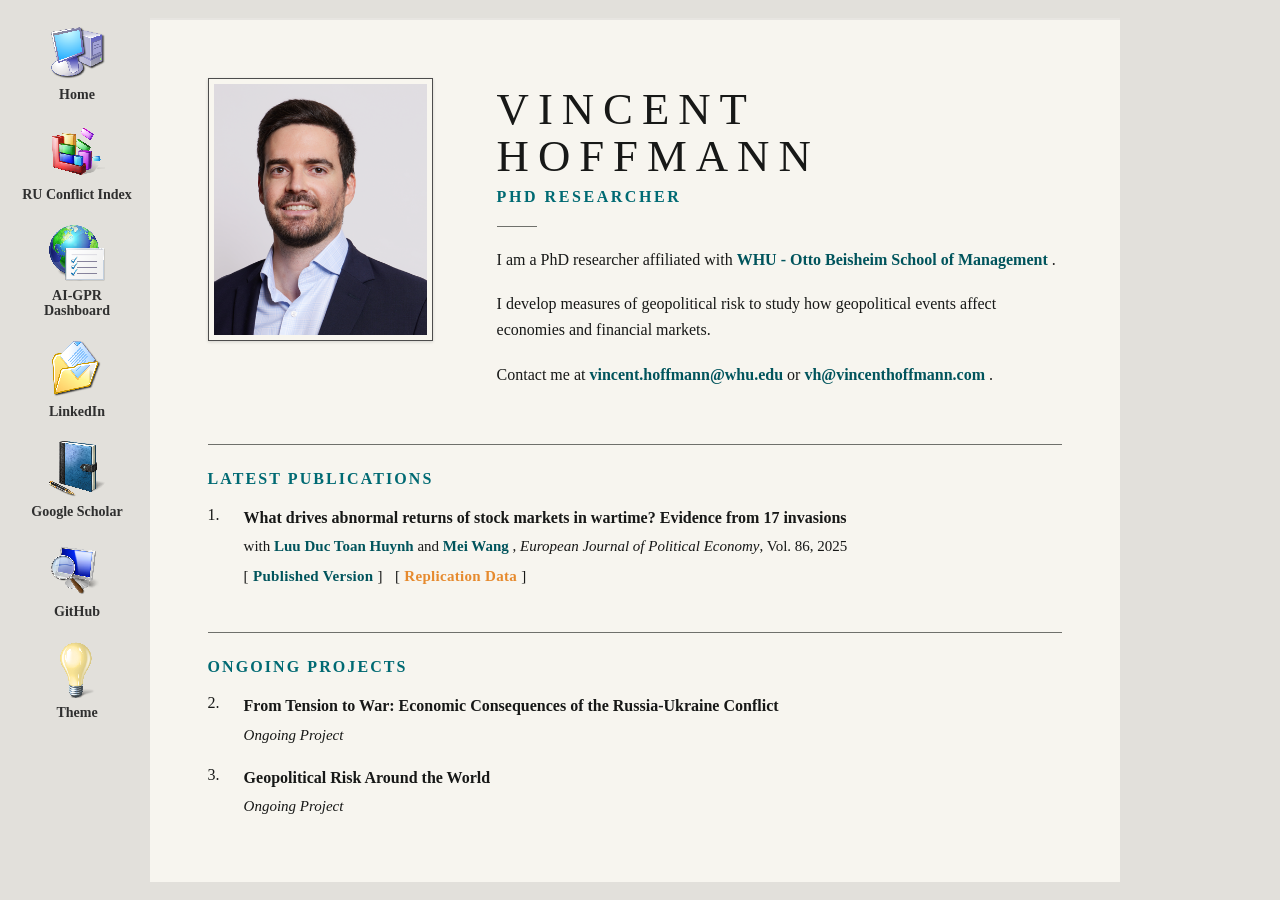
<file: index.html>
<!DOCTYPE html>
<html lang="en">
<head>
  <meta charset="UTF-8">
  <meta name="viewport" content="width=device-width, initial-scale=1.0">

  <meta
    name="description"
    content="Vincent Hoffmann - PhD researcher in finance, political economy, and geopolitical risk."
  >

 

  <script>
    (() => {
const savedTheme = localStorage.getItem("theme");

document.documentElement.dataset.theme = savedTheme || "light";
    })();
  </script>

  <style>
  html,
  body {
    background: #e2e0db;
  }

  html[data-theme="dark"],
  html[data-theme="dark"] body {
    background: #202321;
  }
</style>
  
 <title>Vincent Hoffmann</title>

  
<link rel="stylesheet" href="home.css?v=30">
<script src="home.js?v=15" defer></script>
</head>

<body>
  <main class="desktop">

    <nav class="desktop-icons" aria-label="Quick links">

      <a class="desktop-icon" href="index.html">
        <img
          class="desktop-icon-art"
          src="assets/icons/home.png?v=15"
          alt=""
        >
        <span class="desktop-icon-label">Home</span>
      </a>

<a
  class="desktop-icon"
  href="ruci.html"
>
        <img
          class="desktop-icon-art"
          src="assets/icons/ruciindex.png?v=15"
          alt=""
        >
        <span class="desktop-icon-label">RU Conflict Index</span>
      </a>

<a
  class="desktop-icon"
  href="https://vinnyh1337.github.io/gpr-dashboard/"
  target="_blank"
  rel="noopener noreferrer"
>
        <img
          class="desktop-icon-art"
          src="assets/icons/aigpr.png?v=15"
          alt=""
        >
        <span class="desktop-icon-label">AI-GPR Dashboard</span>
      </a>

      <a
        class="desktop-icon"
        href="https://www.linkedin.com/in/vincent-hoffmann-17097a123/"
        target="_blank"
        rel="noopener noreferrer"
      >
        <img
          class="desktop-icon-art"
          src="assets/icons/linkedin.png?v=15"
          alt=""
        >
        <span class="desktop-icon-label">LinkedIn</span>
      </a>

      <a
        class="desktop-icon"
        href="https://scholar.google.com/citations?user=iz4PqZQAAAAJ&hl=de&oi=ao"
        target="_blank"
        rel="noopener noreferrer"
      >
        <img
          class="desktop-icon-art"
          src="assets/icons/scholar.png?v=15"
          alt=""
        >
        <span class="desktop-icon-label">Google Scholar</span>
      </a>

      <a
        class="desktop-icon"
        href="https://github.com/VinnyH1337"
        target="_blank"
        rel="noopener noreferrer"
      >
        <img
          class="desktop-icon-art"
          src="assets/icons/github.png?v=15"
          alt=""
        >
        <span class="desktop-icon-label">GitHub</span>
      </a>

      <a
  class="desktop-icon theme-toggle"
  id="theme-toggle"
  href="#"
  aria-pressed="false"
  aria-label="Toggle theme"
>
  <img
    class="desktop-icon-art theme-toggle-icon theme-toggle-icon-light"
    src="assets/icons/sun.png"
    alt=""
    aria-hidden="true"
  >

  <img
    class="desktop-icon-art theme-toggle-icon theme-toggle-icon-dark"
    src="assets/icons/moon.png"
    alt=""
    aria-hidden="true"
  >

  <span class="desktop-icon-label theme-label">Theme</span>
</a>

    </nav>





    <section class="profile-window" aria-labelledby="profile-name">

      <div class="window-bar" aria-hidden="true">
        <span></span>
      </div>

      <div class="window-content">

        <header class="profile-intro">

          <div class="portrait-frame">
            <img
              src="PPgithub.png"
              alt="Portrait of Vincent Hoffmann"
            >
          </div>

          <div class="intro-copy">

            <h1 id="profile-name">Vincent Hoffmann</h1>

            <p class="role">PhD Researcher</p>

            <span class="short-rule" aria-hidden="true"></span>

            <p>
              I am a PhD researcher affiliated with
              <a
                href="https://www.whu.edu/de/fakultaet-forschung/finance-and-accounting-group/behavioral-finance/"
                target="_blank"
                rel="noopener noreferrer"
              >
                WHU - Otto Beisheim School of Management
              </a>.
            </p>

            <p>
              I develop measures of geopolitical risk to study how
              geopolitical events affect economies and financial markets.
            </p>

            <p>
              Contact me at
              <a href="mailto:vincent.hoffmann@whu.edu">
                vincent.hoffmann@whu.edu
              </a>
              or
              <a href="mailto:vh@vincenthoffmann.com">
                vh@vincenthoffmann.com
              </a>.
            </p>

          </div>

        </header>

        <section
          class="research-section"
          aria-labelledby="publications-title"
        >

          <h2 id="publications-title">Latest Publications</h2>

          <article class="paper-row">

            <span class="paper-number">1.</span>

            <div>

              <h3>
                What drives abnormal returns of stock markets in wartime?
                Evidence from 17 invasions
              </h3>

              <p>
                with
                <a
                  href="https://scholar.google.com/citations?user=uH40rLIAAAAJ&hl=de"
                  target="_blank"
                  rel="noopener noreferrer"
                >
                  Luu Duc Toan Huynh
                </a>
                and
                <a
                  href="https://scholar.google.com/citations?user=l1FK_rAAAAAJ&hl=de"
                  target="_blank"
                  rel="noopener noreferrer"
                >
                  Mei Wang
                </a>,
                <em>European Journal of Political Economy</em>,
                Vol. 86, 2025
              </p>

              <p class="bracket-link">
                [
                <a
                  href="https://www.sciencedirect.com/science/article/abs/pii/S0176268025000035"
                  target="_blank"
                  rel="noopener noreferrer"
                >
                  Published Version
                </a>
                ]

                &nbsp;

[
<a
  class="replication-link"
  href="Replication data.xlsx"
  target="_blank"
  rel="noopener noreferrer"
>
  Replication Data
</a>
]
              </p>

            </div>

          </article>

        </section>

        <section
          class="research-section working-papers"
          aria-labelledby="working-title"
        >

          <h2 id="working-title">Ongoing Projects</h2>

          <article class="paper-row">

            <span class="paper-number">2.</span>

            <div>
              <h3>
                From Tension to War: Economic Consequences of the
                Russia-Ukraine Conflict
              </h3>

              <p><em>Ongoing Project</em></p>
            </div>

          </article>

          <article class="paper-row">

            <span class="paper-number">3.</span>

            <div>
              <h3>Geopolitical Risk Around the World</h3>
              <p><em>Ongoing Project</em></p>
            </div>

          </article>

        </section>

      </div>

    </section>

  </main>
</body>
</html>
</file>
<file: home.css>
:root {
  color-scheme: light;

  --desktop: #e2e0db;
  --ink: #171817;
  --muted: #4b4c49;

  --paper: #f7f5ef;
  --paper-deep: #f0ede5;

  --line: #6f706b;

  --teal: #00545c;
  --teal-bright: #006a73;
  --link: #00545c;

  --chrome-light: #f4f1e8;
  --chrome-mid: #8c8b84;
  --chrome-dark: #343634;

  font-family: "Times New Roman", Times, serif;
}

:root[data-theme="dark"] {
  color-scheme: dark;

  --desktop: #202321;
  --ink: #ece7dc;
  --muted: #bbb8af;

  --paper: #171a18;
  --paper-deep: #101311;

  --line: #85847d;

  --teal: #075e66;
  --teal-bright: #64c5ca;
  --link: #6acbd0;

  --chrome-light: #aaa89f;
  --chrome-mid: #686a65;
  --chrome-dark: #101311;
}

* {
  box-sizing: border-box;
  font-family: inherit;
}

html {
  min-height: 100%;
  background: var(--desktop);

  cursor:
    url("assets/cursors/windows-arrow.png") 7 1,
    default;
}

body {
  min-height: 100vh;
  margin: 0;

  overflow-x: hidden;

  background: var(--desktop);
  color: var(--ink);

  cursor:
    url("assets/cursors/windows-arrow.png") 7 1,
    default;
}

a,
button,
[role="button"] {
  cursor:
    url("assets/cursors/windows-hand.png") 13 1,
    pointer;
}

a {
  color: var(--link);
  text-decoration: none;
  font-weight: 600;
}

a:hover,
a:focus-visible {
  color: var(--teal-bright);
  text-decoration: underline;
  text-underline-offset: 3px;
}

.desktop {
  position: relative;

  width: 100%;
  min-height: 0;

  padding:
    18px
    145px
    18px
    150px;
}

/* Sidebar icons */

.desktop-icons {
  position: fixed;
  z-index: 5;

  top: 24px;
  left: 18px;

  display: grid;
  gap: 22px;

  width: 118px;
}

.desktop-icon {
  display: grid;
  justify-items: center;
  gap: 7px;

  color: #fffaf0;
  text-decoration: none;
}

.desktop-icon:hover,
.desktop-icon:focus-visible {
  text-decoration: none;
}

.desktop-icon-art {
  display: block;

  width: auto;
  height: 56px;
  max-width: 78px;

  object-fit: contain;
  image-rendering: pixelated;

transition:
    transform 100ms steps(1),
    filter 100ms steps(1);
}

.desktop-icon:hover .desktop-icon-art,
.desktop-icon:focus-visible .desktop-icon-art {
  transform: translateY(-2px);
  filter: brightness(1.06);
}

.desktop-icon-label,
.theme-label {
  max-width: 112px;
  padding: 0;

  background: transparent;
  box-shadow: none;

  color: #2f2f2f;

  font-size: 14px;
  line-height: 1.1;
  text-align: center;
  text-shadow: none;
}

:root[data-theme="dark"] .desktop-icon-label,
:root[data-theme="dark"] .theme-label {
  color: #e8e6df;
}
/* Theme desktop icon */

.theme-toggle {
  appearance: none;
  width: 100%;
  min-width: 0;
  padding: 0;

  border: 0;
  background: transparent;

  color: inherit;
  font: inherit;
}

.theme-toggle .theme-label {
  font-weight: 600;
}

.theme-toggle-icon {
  display: block;

  width: auto;
  height: 56px;
  max-width: 78px;

  object-fit: contain;
  image-rendering: pixelated;

  transition:
    transform 100ms steps(1),
    filter 100ms steps(1);
}

.theme-toggle-icon-dark {
  display: none;
}

:root[data-theme="dark"] .theme-toggle-icon-light {
  display: none;
}

:root[data-theme="dark"] .theme-toggle-icon-dark {
  display: block;
}

.theme-toggle:focus-visible {
  outline: 1px dotted var(--ink);
  outline-offset: 4px;
}

.theme-toggle .theme-label {
  white-space: normal;
}

html {
  scrollbar-gutter: stable;
}

.profile-window {
  position: relative;
  display: flex;
  flex-direction: column;

  width: min(1360px, 100%);
  height: calc(100vh - 36px);
  min-height: 0;

  margin: 0 auto;
}

  border: 3px solid var(--chrome-dark);
  outline: 2px solid var(--chrome-light);

  background: var(--paper);

  box-shadow:
    inset 0 0 0 2px var(--chrome-mid),
    8px 10px 0 rgba(25, 28, 27, 0.18);

  cursor:
    url("assets/cursors/windows-arrow.png") 7 1,
    default;
}

.window-bar {
  height: 36px;
  padding: 5px;

  border-bottom: 3px double var(--chrome-dark);

  background: var(--teal);

  box-shadow:
    inset 2px 2px 0 rgba(255, 255, 255, 0.3),
    inset -2px -2px 0 rgba(0, 0, 0, 0.4);
}

.window-bar span {
  display: block;

  width: 100%;
  height: 100%;

  border: 1px solid rgba(255, 255, 255, 0.16);
}

.window-content {
  flex: 1;
  padding: clamp(36px, 4.5vw, 62px);
  padding-bottom: 36px;

  background: var(--paper);
}

/* Profile introduction */

.profile-intro {
  display: grid;

  grid-template-columns:
    225px
    minmax(0, 1fr);

  gap: clamp(38px, 5vw, 68px);

  align-items: start;
}

.portrait-frame {
  padding: 5px;

  border: 1px solid #4d4d4d;

  background: #f8f6ef;

  box-shadow:
    0 1px 3px rgba(0, 0, 0, 0.15);
}

:root[data-theme="dark"] .portrait-frame {
  border-color: #8a8982;
  background: var(--paper-deep);
}

.portrait-frame img {
  display: block;

  width: 100%;
  max-width: 215px;

  aspect-ratio: 1 / 1.18;

  object-fit: cover;
  object-position: center top;
}

.intro-copy h1 {
  margin: 8px 0;

  font-size: clamp(34px, 3.5vw, 46px);
  font-weight: 400;

  letter-spacing: 0.2em;
  line-height: 1.05;

  text-transform: uppercase;
}

.role {
  margin: 0;

  color: var(--teal-bright);

  font-size: 16px;
  font-weight: 700;

  letter-spacing: 0.16em;
  text-transform: uppercase;
}

.short-rule {
  display: block;

  width: 40px;
  height: 1px;

  margin: 20px 0;

  background: var(--line);
}

.intro-copy > p:not(.role) {
  max-width: 720px;

  margin: 0 0 18px;

  font-size: 16px;
  line-height: 1.65;
}

/* Slightly stronger links in page content */

.intro-copy a,
.paper-row a {
  font-weight: 600;
}

/* Research sections */

.research-section {
  margin-top: 38px;
  padding-top: 25px;

  border-top: 1px solid var(--line);
}

.research-section h2 {
  margin: 0 0 18px;

  color: var(--teal-bright);

  font-size: 16px;
  font-weight: 700;

  letter-spacing: 0.13em;
  text-transform: uppercase;
}

.paper-row {
  display: grid;

  grid-template-columns:
    26px
    1fr;

  gap: 10px;

  margin-bottom: 13px;
}

.paper-number {
  font-size: 16px;
}

.paper-row h3 {
  margin: 0 0 6px;

  font-size: 16px;
  line-height: 1.45;
}

.paper-row p {
  margin: 0 0 7px;

  font-size: 15px;
  line-height: 1.5;
}

.bracket-link {
  letter-spacing: 0.02em;
}

/* Responsive design */

@media (max-width: 1180px) {
  .desktop {
    padding-right: 126px;
    padding-left: 144px;
  }

  .profile-window {
    width: 100%;
  }
}

@media (max-width: 900px) {
  .desktop {
    padding: 16px 14px 24px;
  }

  .desktop-icons {
    position: relative;
    top: auto;
    left: auto;
    transform: none;

    display: grid;
    grid-template-columns: repeat(3, minmax(0, 1fr));
    gap: 16px 12px;

    width: min(100%, 360px);
    margin: 0 auto 18px;
  }

  .desktop-icon {
    width: 100%;
    min-width: 0;
  }

  .desktop-icon-art {
    width: 65px;
    height: 48px;
    max-width: 100%;
    margin: 0 auto;
  }

  .theme-toggle-icon {
    width: 65px;
    height: 48px;
    max-width: 100%;
    margin: 0 auto;
  }

  .desktop-icon-label {
    display: block;
    width: 100%;
    max-width: 86px;
    margin: 0 auto;

    padding: 0;

    font-size: 11px;
    line-height: 1.12;
    white-space: normal;
    overflow-wrap: anywhere;
  }

.profile-window {
  width: 100%;
  height: auto;
  min-height: 0;
  overflow: hidden;
}

.window-content {
  height: auto;
  min-height: 0;
  overflow: visible;
}
}

input,
textarea,
[contenteditable="true"] {
  cursor: text;
}

@media (max-width: 700px) {
  .desktop {
    padding: 14px 10px 20px;
  }

  .desktop-icons {
    grid-template-columns: repeat(2, minmax(0, 1fr));
    gap: 15px 12px;

    width: min(100%, 270px);
    margin-bottom: 18px;
  }

  .desktop-icon {
    width: 100%;
  }

  .desktop-icon-art {
    width: 58px;
    height: 44px;
    max-width: 100%;
  }

  .theme-toggle-icon {
    width: 58px;
    height: 44px;
    max-width: 100%;
  }

  .desktop-icon-label {
    display: block;
    width: 100%;
    max-width: 105px;

    font-size: 10px;
    line-height: 1.12;
    white-space: normal;
    overflow-wrap: anywhere;
  }

  .profile-intro {
    grid-template-columns: minmax(0, 1fr);
    gap: 26px;
  }

  .portrait-frame {
    width: min(225px, 72vw);
  }

  .window-content {
    min-width: 0;
    padding: 28px 18px 34px;
    overflow-wrap: anywhere;
  }

  .intro-copy,
  .ruci-copy,
  .paper-row > div {
    min-width: 0;
  }

  .intro-copy h1 {
    font-size: 29px;
    letter-spacing: 0.1em;
    overflow-wrap: anywhere;
  }

  .intro-copy p,
  .ruci-copy p,
  .paper-row p,
  .paper-row h3,
  .database-link,
  .database-link a {
    overflow-wrap: anywhere;
    word-break: normal;
  }

  .paper-row {
    grid-template-columns: 22px minmax(0, 1fr);
  }
}

@media (max-width: 430px) {
  .desktop {
    padding-right: 8px;
    padding-left: 8px;
  }

  .desktop-icons {
    width: min(100%, 250px);
    gap: 14px 8px;
  }

  .desktop-icon-label {
    max-width: 98px;
    font-size: 9px;
  }

  .paper-row {
    grid-template-columns: 20px minmax(0, 1fr);
    gap: 5px;
  }

  .window-content {
    padding-right: 15px;
    padding-left: 15px;
  }
}

@media (prefers-reduced-motion: reduce) {
  *,
  *::before,
  *::after {
    transition: none !important;
  }
}


.window-content,
.intro-copy,
.ruci-copy,
.paper-row > div {
  min-width: 0;
}

.window-content,
.intro-copy p,
.ruci-copy p,
.paper-row p,
.paper-row h3,
.database-link,
.database-link a {
  overflow-wrap: anywhere;
  word-break: normal;
}

a.replication-link {
    color: #e68a2e;
    font-weight: 600;
}

a.replication-link:hover,
a.replication-link:focus-visible {
    color: #f09b3d;
}

/* Wide but vertically short screens */
@media (min-width: 901px) and (max-height: 900px) {
  .profile-window {
    height: auto;
    min-height: calc(100vh - 36px);
  }
}
</file>
